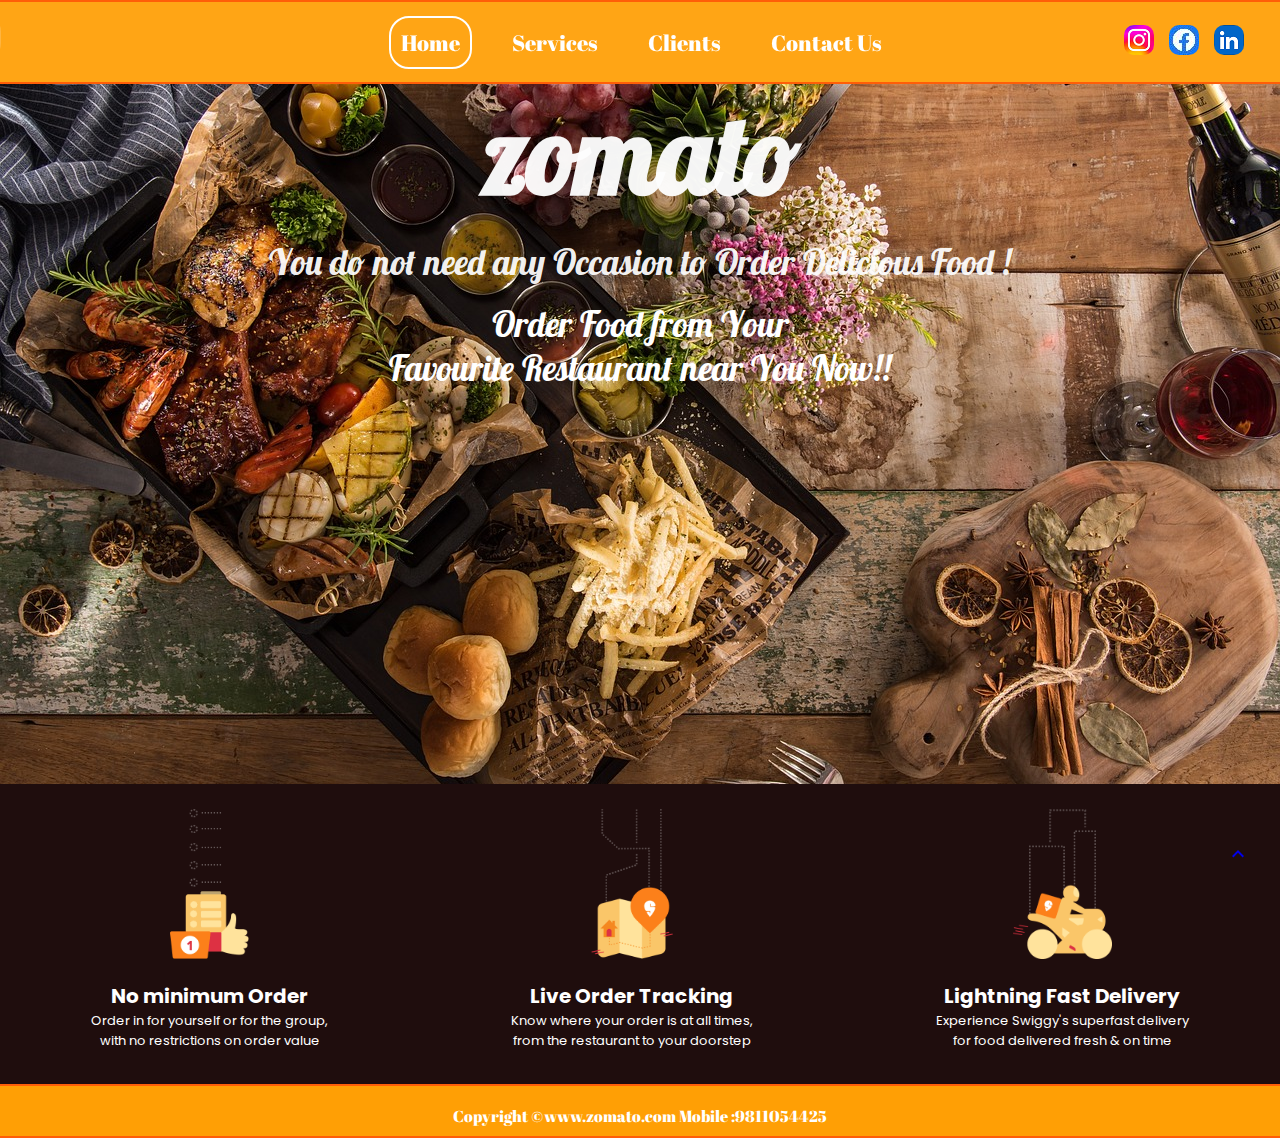
<file: index.html>
<!DOCTYPE html>
<html lang="en">

<head>
  <link rel="stylesheet" href="style.css">
  <link rel="preconnect" href="https://fonts.googleapis.com">
<link rel="preconnect" href="https://fonts.gstatic.com" crossorigin>
<link href="https://fonts.googleapis.com/css2?family=Abril+Fatface&family=Lobster&family=Poppins:wght@300;400&display=swap" rel="stylesheet">
  <meta charset="UTF-8">
  <meta http-equiv="X-UA-Compatible" content="IE=edge">
  <meta name="viewport" content="width=device-width, initial-scale=1.0">
  <title>Zomato Online Food Delivery Services</title>
  <link rel="icon" type="image/x-icon" href="favicon.png">
  <link rel="stylesheet" href="https://fonts.googleapis.com/css2?family=Material+Symbols+Outlined:opsz,wght,FILL,GRAD@48,400,0,0" />
</head>

<body>
     <div id="top">
      <a href="#homecontent"><span class="material-symbols-outlined">
        keyboard_arrow_up
        </span></a>
     </div>
  <hr class="hr1">
  <!-- Navigation Bar Starts Here  -->

  <div id="navbar">

    <!-- logo   -->
    <div id="logo">
      <marquee behavior=""direction="right" scrollamount="4"><img src="logo1.png" alt="Zomato" title="Zomato Food Services" id="logoimg"></marquee>
      </div>
    <!-- logo   -->
    <div id="navlinks">
      <ul id="links">
        <li class="linkitem "><a href="index.html" class="linka currentpage"></>Home</a></li>
        <li class="linkitem"><a href="services.html" class="linka"></>Services</a></li>
        <li class="linkitem"><a href="clients.html" class="linka"></>Clients</a></li>
        <li class="linkitem"><a href="contactus.html" class="linka"></> Contact Us</a></li>
      </ul>
    </div>

    <div id="socialmedia">
      <a href="https://www.instagram.com/" target="_blank"><img src="instagram.png" alt="instagram"
          title="My Intagram Page"></a>
      &nbsp;&nbsp;&nbsp;
      <a href="https://www.facebook.com/" target="_blank"><img src="facebook.png" alt="facebook"
          title="My Facebook Page"></a>
      &nbsp;&nbsp;&nbsp;
      <a href="https://www.linkedin.com/" target="_blank"><img src="linkedin.png" alt="Linkedin"
          title="My LinkedIn Page"></a>
    </div>

  </div>



  <!-- Navigation Bar Ends Here  -->

  <!-- Content of the Page Starts here  -->
  <hr class="hr1">
  <div id="homecontent">
    <h1 class="maintitle">zomato</h1>
    <br>
    <p class="subtitle1">
      You do not need any Occasion to Order Delicious Food !
    </p>
    <br>
    <p class="subtitle2">
      Order Food from Your
      <br>
      Favourite Restaurant near You Now!!
    </p>
  </div>
  <!-- Content of the Home Ends here  -->



  <!-- Content of 3 Facilities Starts Here  -->

<div id="facilities">
     <div class="facilityclass" id="facility1">
       <img src="facility1.0.png" alt="No minimum Order" title="No minimum Order"><br><br>
        <p class="facilitypara1">No minimum Order</p>
        <p class="facilitypara2">Order in for yourself or for the group,<br>
           with no restrictions on order value</p>
     </div>
     <div class="facilityclass" id="facility2">
      <img src="facility2.png" alt="Live Order Tracking" title= "Live Order Tracking"><br><br>
      <p class="facilitypara1">Live Order Tracking</p>
      <p class="facilitypara2">Know where your order is at all times,<br> 
        from the restaurant to your doorstep</p>
     </div>
     <div class="facilityclass" id="facility3">
      <img src="facility3 (1).png" alt="Lightning Fast Delivery" title= "Lightning Fast Delivery"><br><br>
      <p class="facilitypara1">Lightning Fast Delivery</p>
      <p class="facilitypara2">Experience Swiggy's superfast delivery<br>
         for food delivered fresh & on time</p>
     </div>
</div>






  <!-- Content of 3 Facilities Ends Here   -->

  

  <hr class="hr1">
  <!-- Footer starts here  -->
  <div id="footer">
    Copyright &copy;www.zomato.com Mobile :9811054425

  </div>

  <!-- Footer Ends here  -->





  <hr class="hr1">




</body>

</html>
</file>
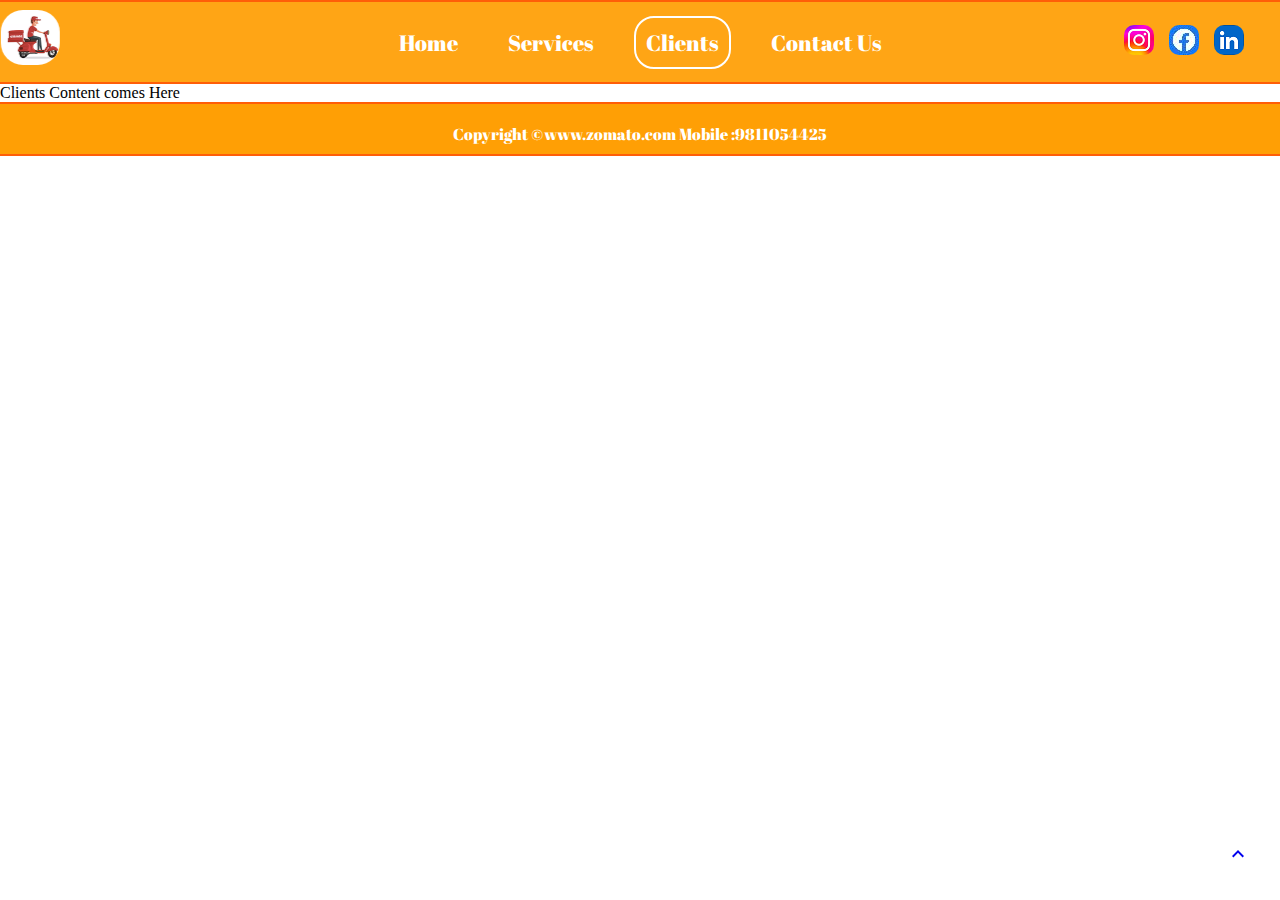
<file: clients.html>
<!DOCTYPE html>
<html lang="en">

<head>
  <link rel="stylesheet" href="style.css">
  <link rel="preconnect" href="https://fonts.googleapis.com">
<link rel="preconnect" href="https://fonts.gstatic.com" crossorigin>
<link href="https://fonts.googleapis.com/css2?family=Abril+Fatface&family=Lobster&family=Poppins:wght@300;400&display=swap" rel="stylesheet">
  <meta charset="UTF-8">
  <meta http-equiv="X-UA-Compatible" content="IE=edge">
  <meta name="viewport" content="width=device-width, initial-scale=1.0">
  <title>Zomato Online Food Delivery Services</title>
  <link rel="icon" type="image/x-icon" href="favicon.png">
  <link rel="stylesheet" href="https://fonts.googleapis.com/css2?family=Material+Symbols+Outlined:opsz,wght,FILL,GRAD@48,400,0,0" />
</head>

<body>
     <div id="top">
      <a href="#homecontent"><span class="material-symbols-outlined">
        keyboard_arrow_up
        </span></a>
     </div>
  <hr class="hr1">
  <!-- Navigation Bar Starts Here  -->

  <div id="navbar">

    <!-- logo   -->
    <div id="logo">
      <marquee behavior=""direction="right" scrollamount="4"><img src="logo1.png" alt="Zomato" title="Zomato Food Services" id="logoimg"></marquee>
      </div>
     <!-- logo   -->
     <div id="navlinks">  
      <ul id="links">
        <li class="linkitem "><a href="index.html" class ="linka "></>Home</a></li>
        <li class="linkitem"><a href="services.html" class ="linka"></>Services</a></li>
        <li class="linkitem"><a href="clients.html" class = "linka currentpage"></>Clients</a></li>
        <li class="linkitem"><a href="contactus.html" class ="linka"></> Contact Us</a></li>
      </ul>
     </div>

     <div id="socialmedia"> 
       <a href="https://www.instagram.com/" target="_blank"><img src="instagram.png" alt="instagram" title="My Intagram Page"></a>
      &nbsp;&nbsp;&nbsp;
      <a href="https://www.facebook.com/" target="_blank"><img src="facebook.png" alt="facebook" title="My Facebook Page"></a>
      &nbsp;&nbsp;&nbsp;
      <a href="https://www.linkedin.com/" target="_blank"><img src="linkedin.png" alt="Linkedin" title="My LinkedIn Page"></a>
      </div>
   
  </div>

  

    <!-- Navigation Bar Ends Here  -->

    <!-- Content of the Page Starts here  -->
    <hr class="hr1"> 
    <div id="clientscontent">
      Clients Content comes Here
    </div>

      <!-- Content of the Page Ends here  -->
      <!-- Footer starts here  -->

      <hr class="hr1"> 
     <div id="footer">
      Copyright &copy;www.zomato.com Mobile :9811054425

     </div>

     <!-- Footer Ends here  -->

       



    <hr class="hr1"> 



    
</body>
</html>
</file>
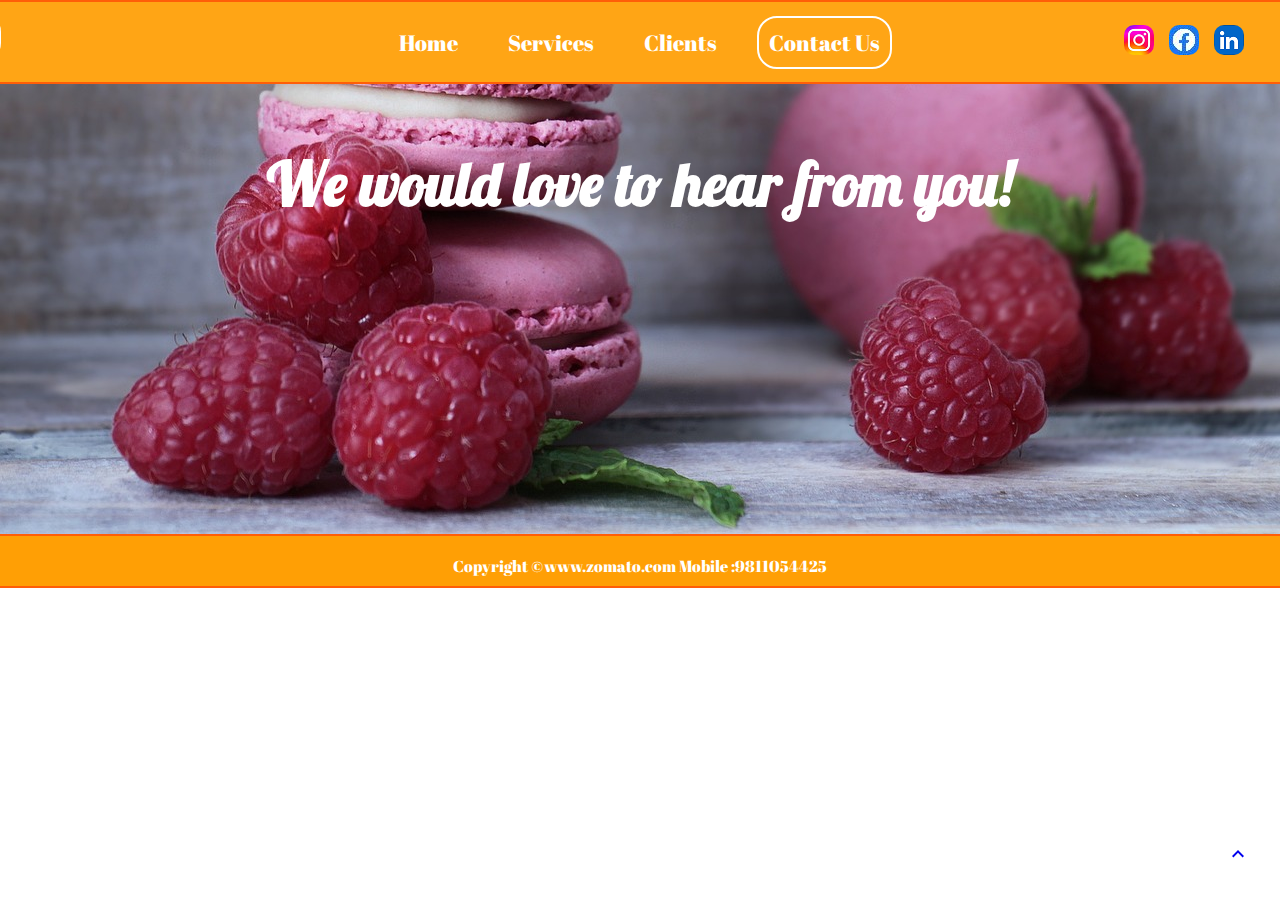
<file: contactus.html>
<!DOCTYPE html>
<html lang="en">

<head>
  <link rel="stylesheet" href="style.css">
  <link rel="preconnect" href="https://fonts.googleapis.com">
<link rel="preconnect" href="https://fonts.gstatic.com" crossorigin>
<link href="https://fonts.googleapis.com/css2?family=Abril+Fatface&family=Lobster&family=Poppins:wght@300;400&display=swap" rel="stylesheet">
  <meta charset="UTF-8">
  <meta http-equiv="X-UA-Compatible" content="IE=edge">
  <meta name="viewport" content="width=device-width, initial-scale=1.0">
  <title>Zomato Online Food Delivery Services</title>
  <link rel="icon" type="image/x-icon" href="favicon.png">
  <link rel="stylesheet" href="https://fonts.googleapis.com/css2?family=Material+Symbols+Outlined:opsz,wght,FILL,GRAD@48,400,0,0" />
</head>


<body>
     <div id="top">
      <a href="#homecontent"><span class="material-symbols-outlined">
        keyboard_arrow_up
        </span></a>
     </div>
  <hr class="hr1">
  <!-- Navigation Bar Starts Here  -->

  <div id="navbar">

    <!-- logo   -->
    <div id="logo">
      <marquee behavior=""direction="right" scrollamount="4"><img src="logo1.png" alt="Zomato" title="Zomato Food Services" id="logoimg"></marquee>
      </div>
     <!-- logo   -->
     <div id="navlinks">  
      <ul id="links">
        <li class="linkitem "><a href="index.html" class ="linka "></>Home</a></li>
        <li class="linkitem"><a href="services.html" class ="linka"></>Services</a></li>
        <li class="linkitem"><a href="clients.html" class = "linka"></>Clients</a></li>
        <li class="linkitem"><a href="contactus.html" class ="linka currentpage"></> Contact Us</a></li>
      </ul>
     </div>

     <div id="socialmedia"> 
       <a href="https://www.instagram.com/" target="_blank"><img src="instagram.png" alt="instagram" title="My Intagram Page"></a>
      &nbsp;&nbsp;&nbsp;
      <a href="https://www.facebook.com/" target="_blank"><img src="facebook.png" alt="facebook" title="My Facebook Page"></a>
      &nbsp;&nbsp;&nbsp;
      <a href="https://www.linkedin.com/" target="_blank"><img src="linkedin.png" alt="Linkedin" title="My LinkedIn Page"></a>
      </div>
   
  </div>

  

    <!-- Navigation Bar Ends Here  -->
          <hr class="hr1"> 
    <!-- Content of the Page Starts here  -->
    
    <div id="contactuscontent">
      <h1 id="contactfood">We would love to hear from you!</h1>
      </div>

      <div id="contactform">
          <form action="thankyou.html" method="get">

          </form>
      </div>

      <!-- Content of the Page Ends here  -->
      <!-- Footer starts here  -->

      <hr class="hr1"> 
     <div id="footer">
      Copyright &copy;www.zomato.com Mobile :9811054425

     </div>

     <!-- Footer Ends here  -->

       



    <hr class="hr1"> 



    
</body>
</html>
</file>
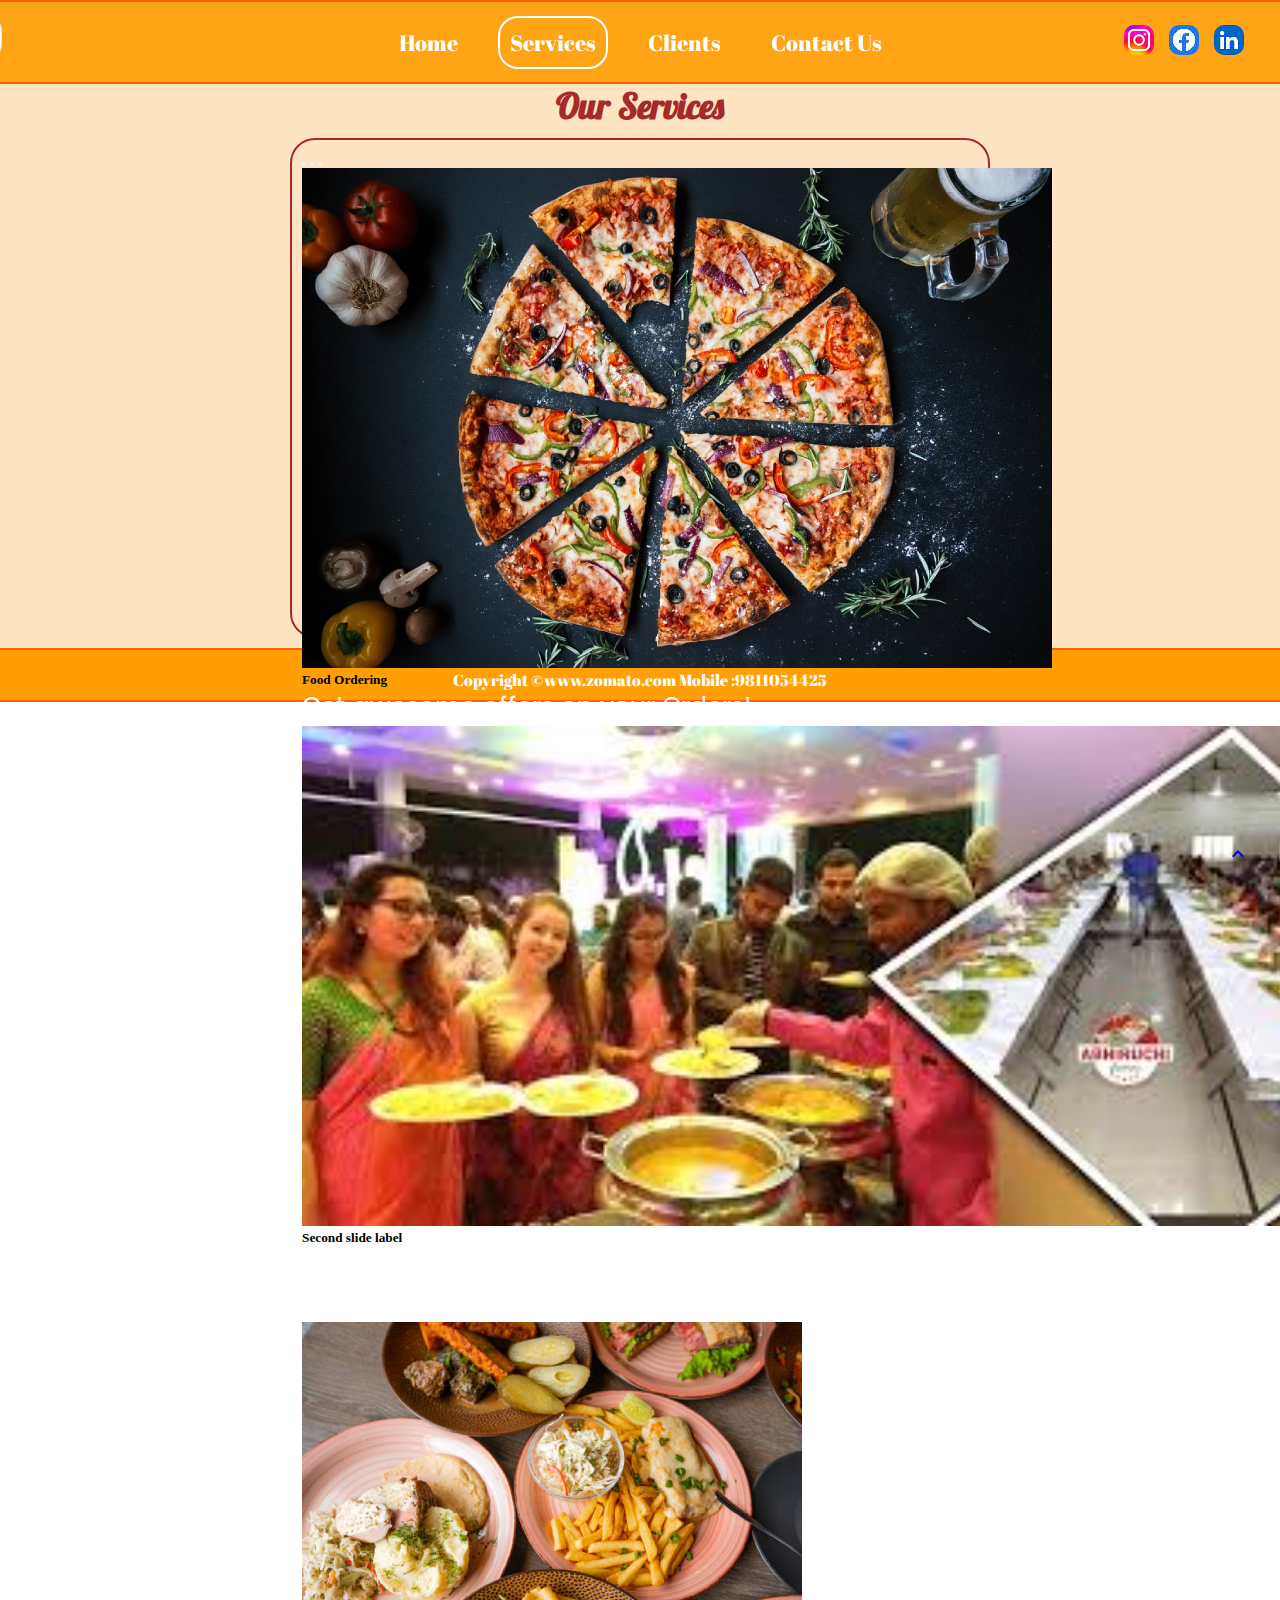
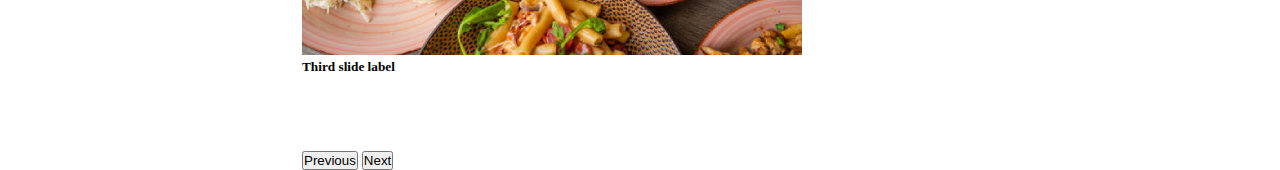
<file: services.html>
<!DOCTYPE html>
<html lang="en">

<head>
  <link href="https://cdn.jsdelivr.net/npm/bootstrap@5.3.0/dist/css/bootstrap.min.css" rel="stylesheet" integrity="sha384-9ndCyUaIbzAi2FUVXJi0CjmCapSmO7SnpJef0486qhLnuZ2cdeRhO02iuK6FUUVM" crossorigin="anonymous">
  <script src="https://cdn.jsdelivr.net/npm/bootstrap@5.3.0/dist/js/bootstrap.bundle.min.js" integrity="sha384-geWF76RCwLtnZ8qwWowPQNguL3RmwHVBC9FhGdlKrxdiJJigb/j/68SIy3Te4Bkz" crossorigin="anonymous"></script>
  <link rel="stylesheet" href="style.css">
  <link rel="preconnect" href="https://fonts.googleapis.com">
<link rel="preconnect" href="https://fonts.gstatic.com" crossorigin>
<link href="https://fonts.googleapis.com/css2?family=Abril+Fatface&family=Lobster&family=Poppins:wght@300;400&display=swap" rel="stylesheet">
  <meta charset="UTF-8">
  <meta http-equiv="X-UA-Compatible" content="IE=edge">
  <meta name="viewport" content="width=device-width, initial-scale=1.0">
  <title>Zomato Online Food Delivery Services</title>
  <link rel="icon" type="image/x-icon" href="favicon.png">
  <link rel="stylesheet" href="https://fonts.googleapis.com/css2?family=Material+Symbols+Outlined:opsz,wght,FILL,GRAD@48,400,0,0" />
</head>

<body>
     <div id="top">
      <a href="#homecontent"><span class="material-symbols-outlined">
        keyboard_arrow_up
        </span></a>
     </div>
  <hr class="hr1">

  <!-- Navigation Bar Starts Here  -->

  <div id="navbar">

    <!-- logo   -->
    <div id="logo">
      <marquee behavior=""direction="right" scrollamount="4"><img src="logo1.png" alt="Zomato" title="Zomato Food Services" id="logoimg"></marquee>
      </div>
     <!-- logo   -->
     <div id="navlinks">  
      <ul id="links">
        <li class="linkitem "><a href="index.html" class ="linka "></>Home</a></li>
        <li class="linkitem"><a href="services.html" class ="linka currentpage"></>Services</a></li>
        <li class="linkitem"><a href="clients.html" class = "linka"></>Clients</a></li>
        <li class="linkitem"><a href="contactus.html" class ="linka"></> Contact Us</a></li>
      </ul>
     </div>

     <div id="socialmedia"> 
       <a href="https://www.instagram.com/" target="_blank"><img src="instagram.png" alt="instagram" title="My Intagram Page"></a>
      &nbsp;&nbsp;&nbsp;
      <a href="https://www.facebook.com/" target="_blank"><img src="facebook.png" alt="facebook" title="My Facebook Page"></a>
      &nbsp;&nbsp;&nbsp;
      <a href="https://www.linkedin.com/" target="_blank"><img src="linkedin.png" alt="Linkedin" title="My LinkedIn Page"></a>
      </div>
   
  </div>

  

    <!-- Navigation Bar Ends Here  -->

    <!-- Content of the Page Starts here  -->
    <hr class="hr1"> 
    <div id="servicescontent">
      <h1 class="servicesh1">
        Our Services
      </h1>

     
        <div class="servicesbox">
        <div id="carouselExampleCaptions" class="carousel slide">
          <div class="carousel-indicators">
            <button type="button" data-bs-target="#carouselExampleCaptions" data-bs-slide-to="0" class="active" aria-current="true" aria-label="Slide 1"></button>
            <button type="button" data-bs-target="#carouselExampleCaptions" data-bs-slide-to="1" aria-label="Slide 2"></button>
            <button type="button" data-bs-target="#carouselExampleCaptions" data-bs-slide-to="2" aria-label="Slide 3"></button>
          </div>
          <div class="carousel-inner">
            <div class="carousel-item active">
              <img src="pizza-1png.png" class="d-block w-100" alt="...">
              <div class="carousel-caption d-none d-md-block">
                <h5>Food Ordering </h5>
                <p>Get awesome offers on your Orders!</p>
              </div>
            </div>
            <div class="carousel-item">
              <img src="food catering.png" class="d-block w-100" alt="...">
              <div class="carousel-caption d-none d-md-block">
                <h5>Second slide label</h5>
                <p>Some representative placeholder content for the second slide.</p>
              </div>
            </div>
            <div class="carousel-item">
              <img src="bulk food1.png" class="d-block w-100" alt="...">
              <div class="carousel-caption d-none d-md-block">
                <h5>Third slide label</h5>
                <p>Some representative placeholder content for the third slide.</p>
              </div>
            </div>
          </div>
          <button class="carousel-control-prev" type="button" data-bs-target="#carouselExampleCaptions" data-bs-slide="prev">
            <span class="carousel-control-prev-icon" aria-hidden="true"></span>
            <span class="visually-hidden">Previous</span>
          </button>
          <button class="carousel-control-next" type="button" data-bs-target="#carouselExampleCaptions" data-bs-slide="next">
            <span class="carousel-control-next-icon" aria-hidden="true"></span>
            <span class="visually-hidden">Next</span>
          </button>
        </div>
      </div>
      
    </div>

      </div>
      
       

      <!-- Content of the Page Ends here  -->
      <!-- Footer starts here  -->

      <hr class="hr1"> 
     <div id="footer">
      Copyright &copy;www.zomato.com Mobile :9811054425

     </div>

     <!-- Footer Ends here  -->

       



    <hr class="hr1"> 



    
</body>
</html>
</file>
<file: style.css>
/* Common Elements */
*{
 margin: 0px;
 padding: 0px;
box-sizing: border-box;
}

#top{
position: fixed;
right: 30px;
bottom: 30px;
}

.servicesh1{
    font-family: 'Lobster', cursive;
    color: brown;
    text-align: center;
    font-size: 35px;
}

.hr1{
    border: 1px;
    border-color: rgb(255, 94, 8);
    border-style: solid;
    margin: 0;
    opacity:1;
}

.maintitle{
    font-family: 'Lobster', cursive;
    color: rgba(253, 253, 253, 0.964);
    font-size: 110px;
    text-align: center;
}   
.subtitle1{
    font-family: 'Lobster', cursive;
    color: rgba(253, 253, 253, 0.964);
    font-size: 35px;
    text-align: center;
}

.subtitle2{
    font-family: 'Lobster', cursive;
    color: rgb(255, 255, 255);
    font-size: 35px;
    text-align: center;
}


/* Navigation Bar CSS Starts */


#navbar{
    display: flex;
    background-color: rgba(255, 157, 0, 0.916);
    height: 80px;
    align-items: center;
    font-family: 'Abril Fatface',cursive;
    position:sticky;
    top: 0px;}

/* logo */
#logo{
    width: 15% ;   
}


#logoimg{
    height: 55px;
    margin: 12px 40px;
    border-radius: 22px;
}
/* Navigation Links */

#navlinks{
    width: 70%;
  
}

#links{display: flex;
list-style: none;
justify-content: center;
}
.linkitem{
  
}
.linka{
padding: 10px;
margin: 15px;
text-decoration: none;
border-radius: 20px;
color: white;
font-size: 22px;
}
#links a:hover{
    background-color: rgba(157, 81, 229, 0.934);
    color: rgb(15, 8, 8);
    transition: 1s;
}
.currentpage{
    border: 2px solid white;
    border-radius: 20px;

}

/* social media links  */

#socialmedia{
/* margin-left: 80px;*/
margin-left: 200px;
text-align: center;
margin: auto;
 }

#socialmedia img{
    border-radius: 10px;
}
#socialmedia img:hover{
   transform: scale(1.2);
   box-shadow: 0px 0px 25px 0px rgb(246, 250, 250);  
   transition: 1s;
}

/* Navigation Bar CSS Ends */


 /* Home Content CSS Starts  Here */

 #homecontent{
    height: 700px;
    background-image: url(platter.jpeg);
    background-size: cover;
    background-position: center;
    background-repeat: no-repeat;}

    

 /* Home Content CSS  Ends  Here */
 
 /* Facilities CSS Starts Here */
 #facilities{
 display: flex;
 justify-content:space-around ;
 height: 300px;
 /* align-items: center; */
 background-color: rgba(24, 5, 5, 0.968);
 }

.facilityclass{
text-align: center;
margin-top: 25px;
 }

 #facilities img{
height: 150px;
}

 .facilitypara1{
    font-family: 'Poppins', sans-serif;
    color: white;
    font-size: 20px;
    font-weight: bolder;
}
.facilitypara2{
    font-family: 'Poppins', sans-serif;
    color: white;
    font-size: 13px;
}
 
 /* Facilities CSS  Ends Here */


/* Footer CSS */

#footer{
display: flex;
background-color: rgb(255, 159, 5);
height: 50px;
/* align-items: center; */
line-height: 60px;
justify-content: center;
font-family: 'Abril Fatface',cursive;
color: white;}

/* Services CSS Starts Here */

#servicescontent{
    background-color: bisque;
    display: flex;
    flex-direction: column;
    align-items: center;
}

.servicesbox{
width: 700px;
height: 500px;
border-radius: 25px;
border: 2px solid brown;
margin: 10px;
padding: 10px;
}
.servicesbox h1{
    font-family: 'Poppins', sans-serif;
    color: white;
    font-size: 40px;
    font-weight: bolder;

}
.servicesbox p{
    font-family: 'Poppins', sans-serif;
    color: white;
    font-size: 25px; 
}

/* Services CSS Starts End Here */

/* Contact Us CSS Start Here */

#contactuscontent{
    height: 450px;
    background-image: url(contact\ food.jpeg);
    background-position: bottom;
}
#contactuscontent h1{
    font-family: 'Lobster', cursive;
    color: white;
    font-size: 60px;
    text-align: center;
    font-weight: bolder;
    line-height: 200px;
}
   



/* Contact Us CSS Ends Here */
</file>
